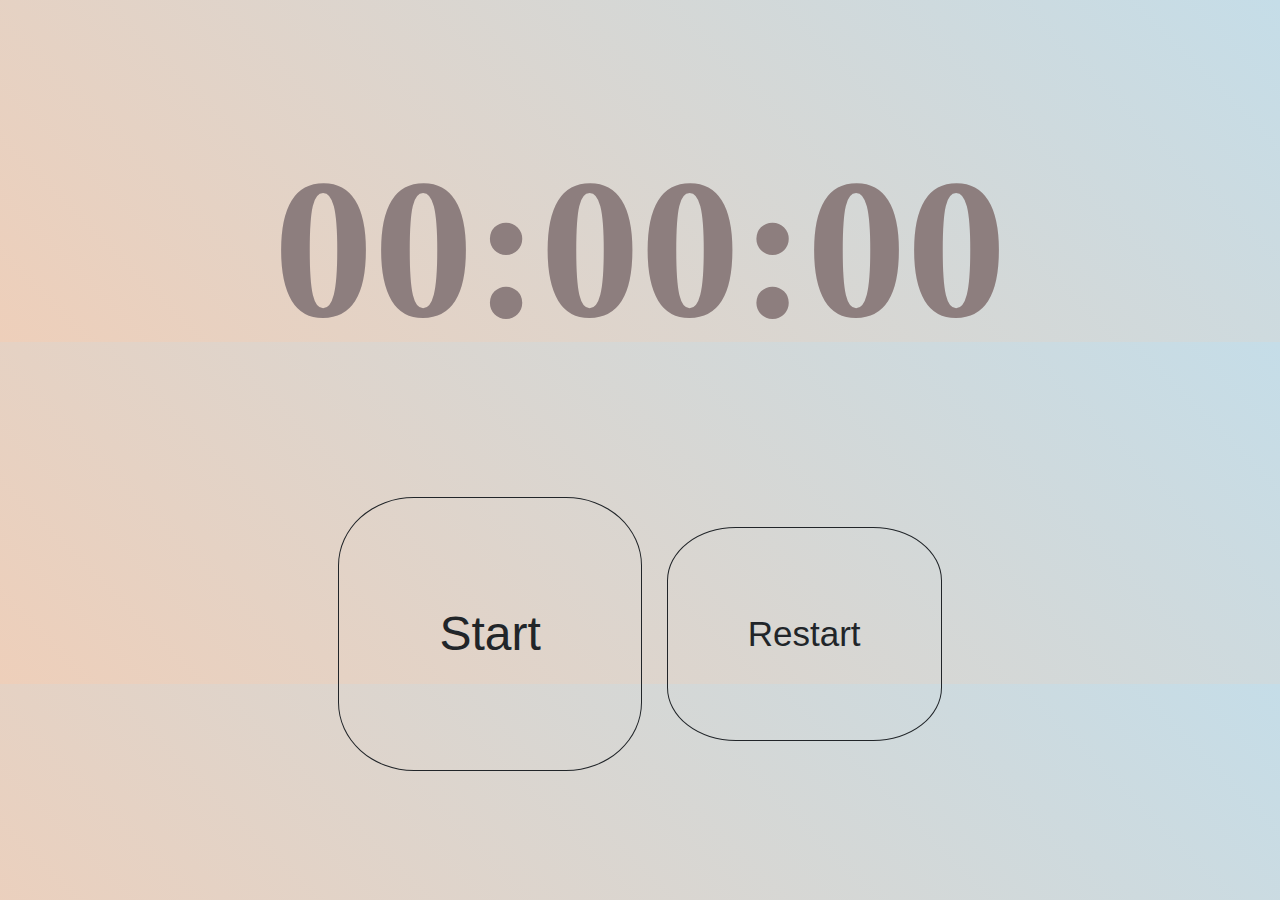
<file: site/index.html>
<!DOCTYPE html>
<html>
  <head>
    <meta charset="utf-8">
    <link rel="stylesheet" href="../styles/style.css">
    <title>STOPWATCH</title>
  </head>
  <body>
    <main class="Stopwatch">
      <h1 id="para1"><time id="defaultTime">00:00:00</time></h1>
  <div class="Buttons">
      <button class="Start">Start</button>
      <button id = "Restart">Restart</button>
  </div>

  </main>

  </body>
  <script src="../scripts/src.js"></script>
</html>
</file>
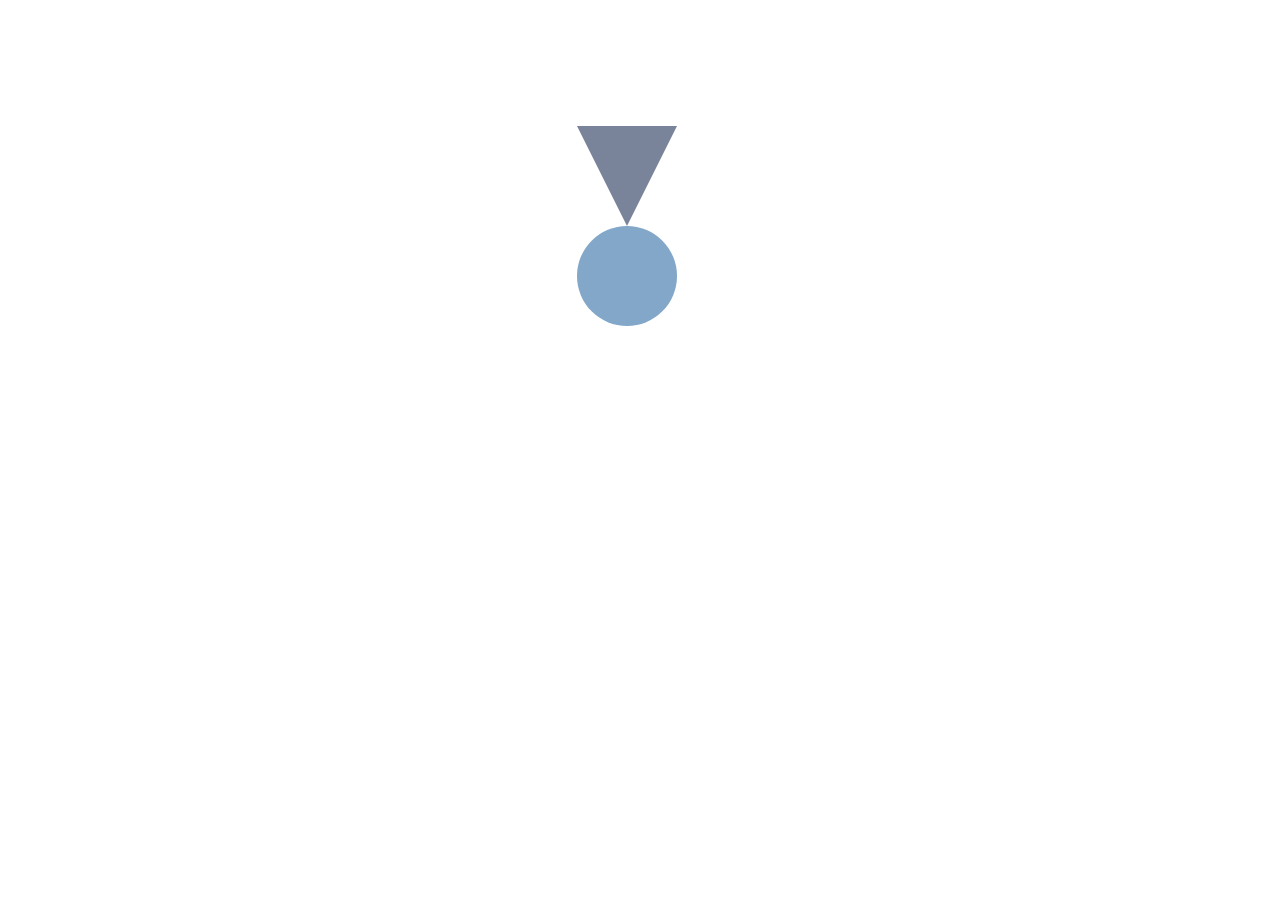
<file: site/test/sit.html>
<!DOCTYPE html>
<html lang="en">
<head>
    <meta charset="UTF-8">
    <meta http-equiv="X-UA-Compatible" content="IE=edge">
    <meta name="viewport" content="width=device-width, initial-scale=1.0">
    <link rel="stylesheet" href="./css.css">
    <title>Document</title>
</head>
<body>
    <div class="Triangle"></div>
    <div class="Circle"></div>
</body>
</html>
</file>
<file: styles/style.css>
body{
height: 200px;
background: linear-gradient(45deg, #EECFBA, #C5DDE8);
}
h1{
    color: rgb(141, 126, 126);
    text-align: center 
}
.Buttons{
    text-align:center;
    font-size: 100px;
}
.Stopwatch{
    font-size: 100px;
}
.Start{
    
    display: inline-block;
    font-weight: 400;
    line-height: 1.5;
    color: #212529;
    text-align: center;
    text-decoration: none;
    vertical-align: middle;
    cursor: pointer;
    -webkit-user-select: none;
    -moz-user-select: none;
    user-select: none;
    background-color: transparent;
    border: 1px solid transparent;
    padding: 100px 100px;
    font-size: 3rem;
    border-radius: 25%;
    transition: color .15s ease-in-out,background-color .15s ease-in-out,border-color .15s ease-in-out,box-shadow .15s ease-in-out;
    color: #212529;
    border-color: #212529;
}
#Restart{
    display: inline-block;
    font-weight: 400;
    line-height: 1.5;
    color: #212529;
    text-align: center;
    text-decoration: none;
    vertical-align: middle;
    cursor: pointer;
    -webkit-user-select: none;
    -moz-user-select: none;
    user-select: none;
    background-color: transparent;
    border: 1px solid transparent;
    padding: 80px 80px;
    font-size: 35px;
    border-radius: 25%;
    transition: color .15s ease-in-out,background-color .15s ease-in-out,border-color .15s ease-in-out,box-shadow .15s ease-in-out;
    color: #212529;
    border-color: #212529;
}
.Start:hover{
    color: #666e67;
    border-color: #212529;
    background-color: rgb(199, 214, 200);
}
#Restart:hover{
    color: #e4d6bd;
    border-color: #212529;
    background-color: rgb(206, 141, 141);
}
}
</file>
<file: site/test/css.css>
.Circle{
    width: 100px; 
    height: 100px;
    background: #83A7C9;
    border-radius: 50%;
    margin-left: 45%;
}
.Triangle{
    width: 0; 
    height: 0;
    border-left: 50px solid transparent;
    border-right: 50px solid transparent;
    border-top: 100px solid #79849B;
    margin-top: 10%;
    margin-left: 45%;
}
</file>
